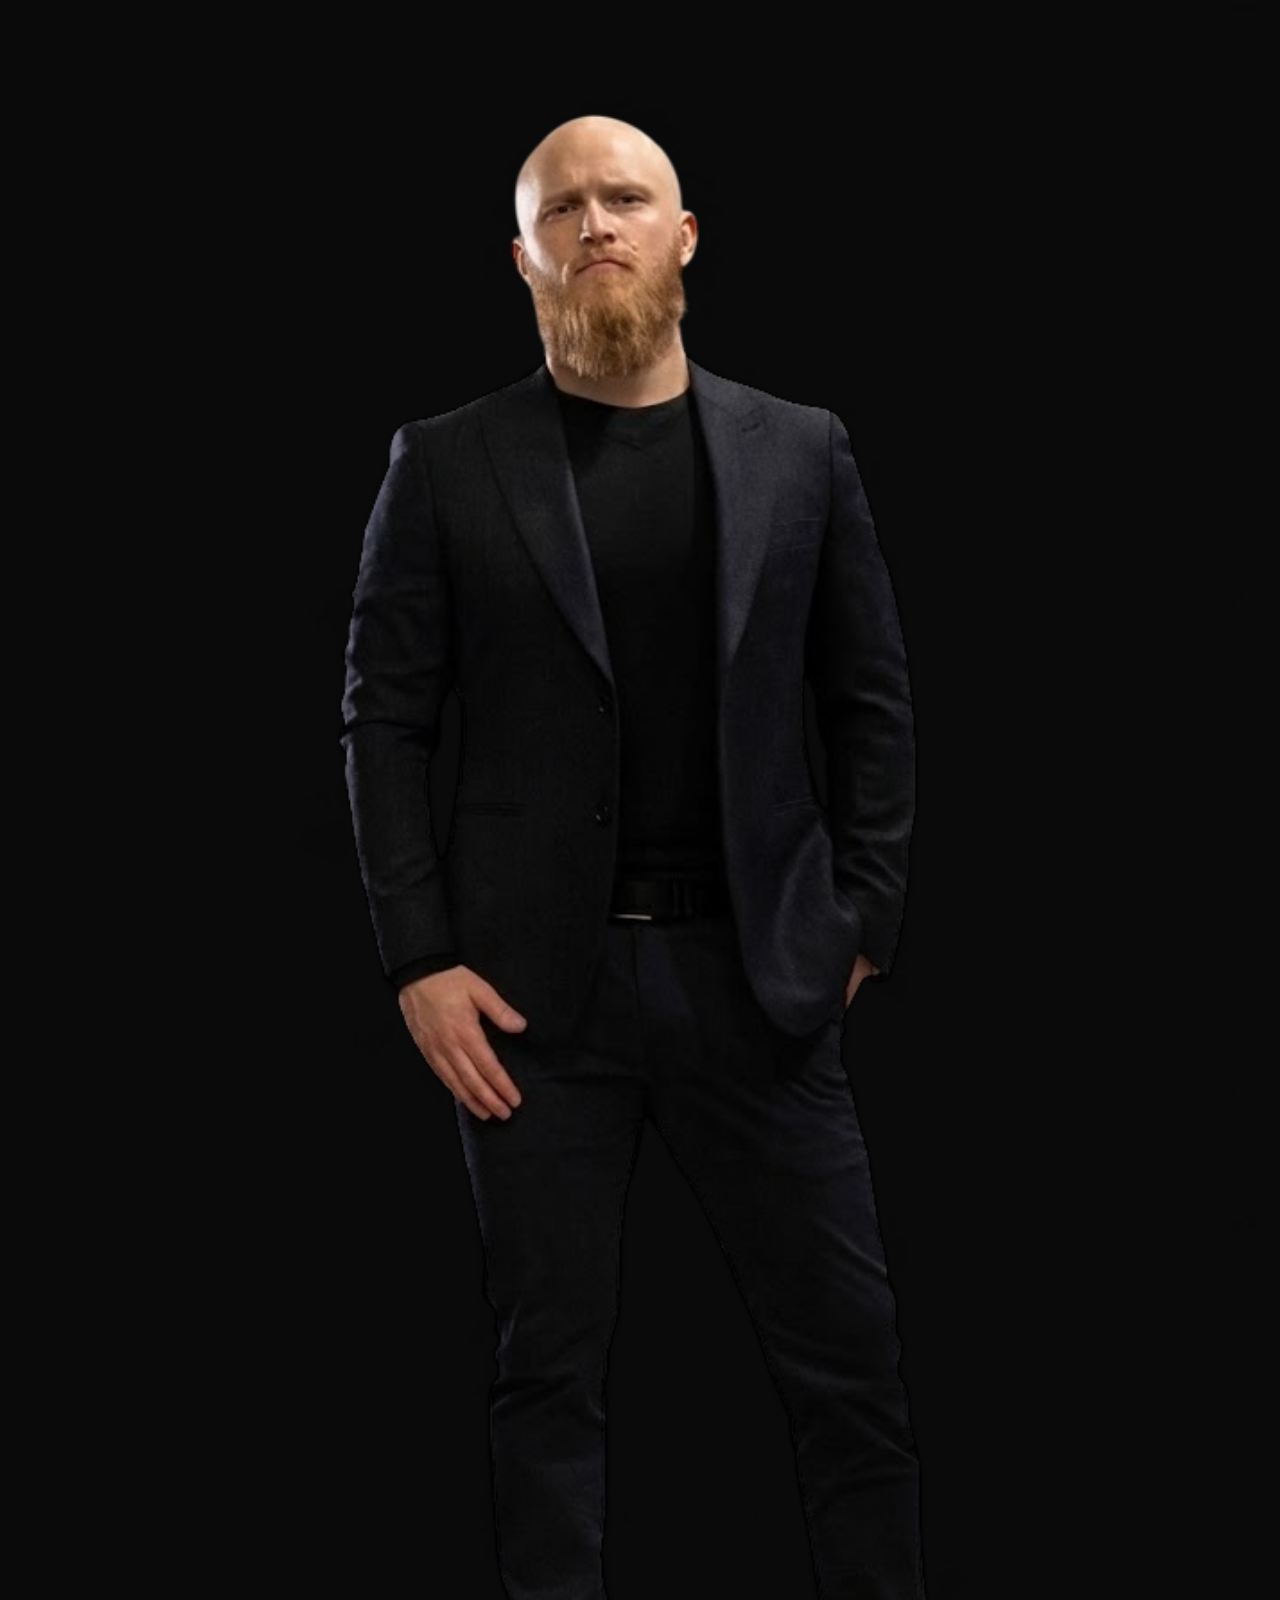
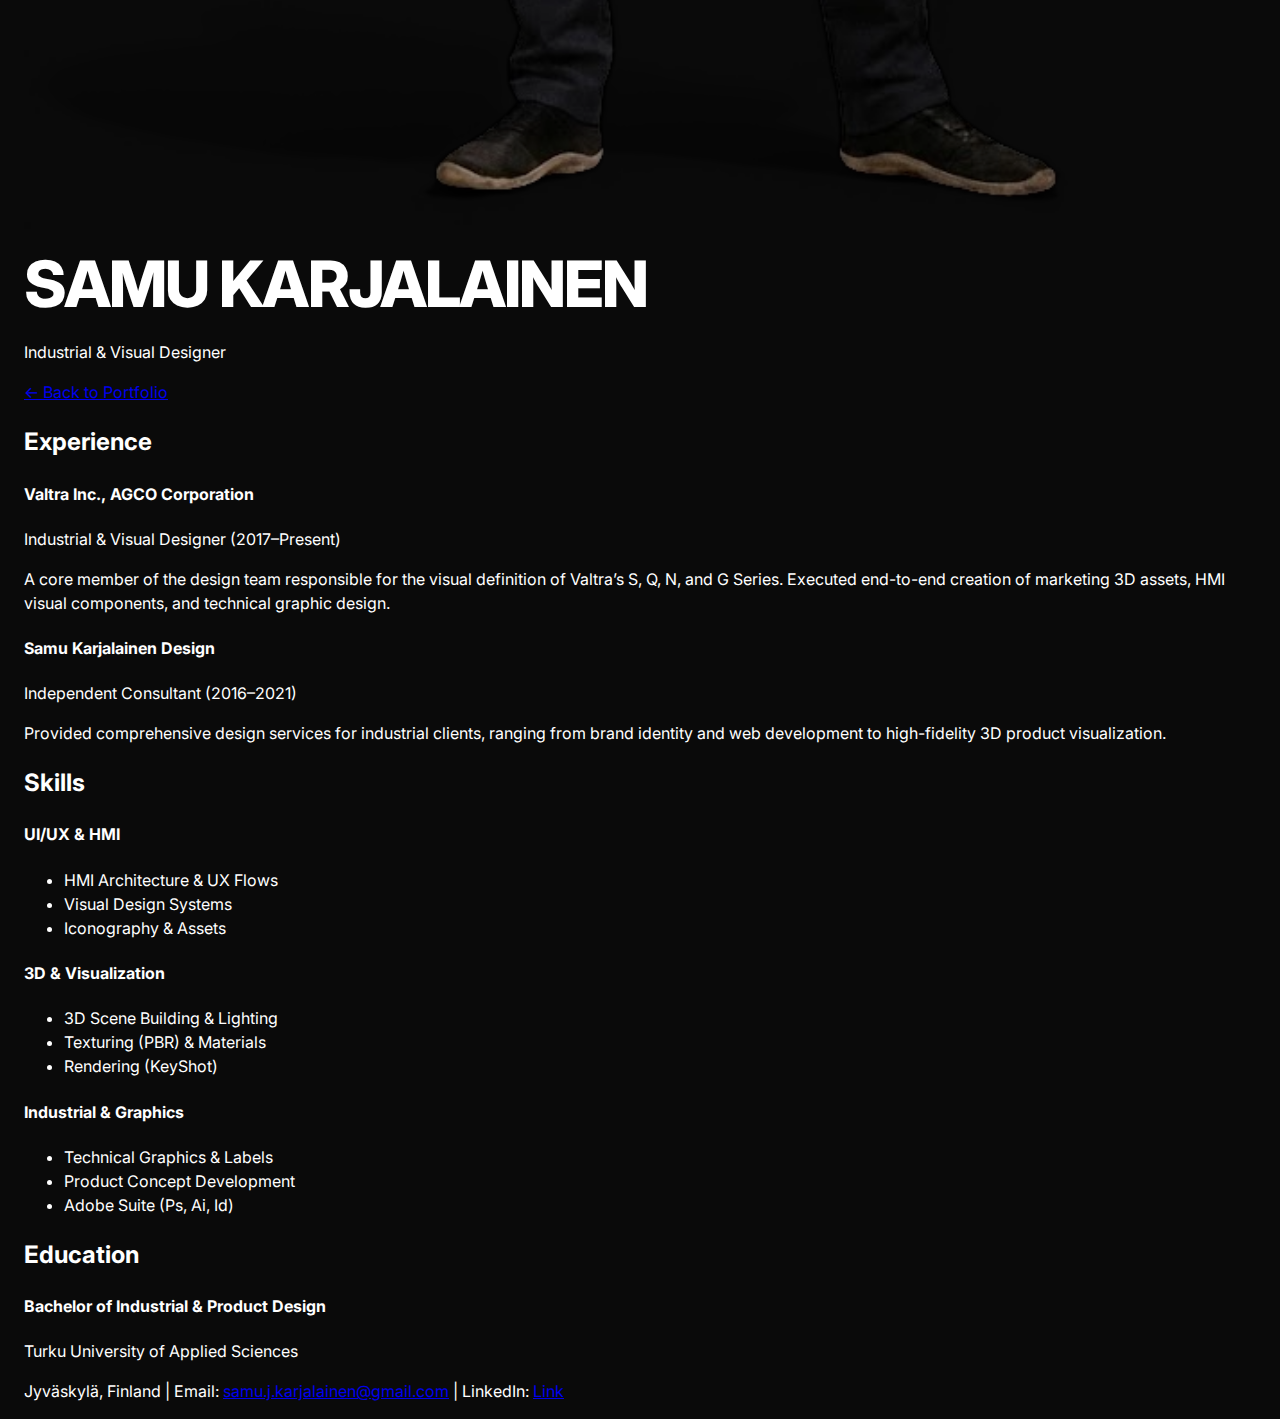
<file: cv.html>
<!DOCTYPE html>
<html lang="en">
<head>
    <meta charset="UTF-8">
    <meta name="viewport" content="width=device-width, initial-scale=1.0">
    <title>Samu Karjalainen | Curriculum Vitae</title>
    
    <link rel="icon" type="image/svg+xml" href="svg/S_logo_circle.svg">
    <link rel="alternate icon" href="svg/portfolio-favicon.ico">
    
    <link rel="preconnect" href="https://fonts.googleapis.com">
    <link rel="preconnect" href="https://fonts.gstatic.com" crossorigin>
    <link href="https://fonts.googleapis.com/css2?family=Inter:wght@300;400;500;600;700;800&display=swap" rel="stylesheet">
    
    <link rel="stylesheet" href="style.css">
</head>
<body class="cv-page">

    <header class="cv-header">
        <div class="container cv-header-grid">
            <div class="cv-profile-image">
                <img src="img/samu2.png" alt="Samu Karjalainen Profile">
            </div>
            
            <div class="cv-header-info">
                <h1>SAMU KARJALAINEN</h1>
                <p>Industrial & Visual Designer</p>
                <a href="index.html" class="back-link">← Back to Portfolio</a>
            </div>
        </div>
    </header>

    <section class="cv-section-experience">
        <div class="container cv-grid-two-col">
            <h2 class="cv-heading">Experience</h2>
            <div class="cv-list">
                <div class="cv-item">
                    <h4>Valtra Inc., AGCO Corporation</h4>
                    <span class="cv-role">Industrial & Visual Designer (2017–Present)</span>
                    <p>A core member of the design team responsible for the visual definition of Valtra’s S, Q, N, and G Series. Executed end-to-end creation of marketing 3D assets, HMI visual components, and technical graphic design.</p>
                </div>
                <div class="cv-item">
                    <h4>Samu Karjalainen Design</h4>
                    <span class="cv-role">Independent Consultant (2016–2021)</span>
                    <p>Provided comprehensive design services for industrial clients, ranging from brand identity and web development to high-fidelity 3D product visualization.</p>
                </div>
            </div>
        </div>
    </section>

    <section class="cv-section-skills">
        <div class="container cv-grid-two-col">
            <h2 class="cv-heading">Skills</h2>
            <div class="skills-grid">
                <div class="skill-category">
                    <h4>UI/UX & HMI</h4>
                    <ul>
                        <li>HMI Architecture & UX Flows</li>
                        <li>Visual Design Systems</li>
                        <li>Iconography & Assets</li>
                    </ul>
                </div>
                <div class="skill-category">
                    <h4>3D & Visualization</h4>
                    <ul>
                        <li>3D Scene Building & Lighting</li>
                        <li>Texturing (PBR) & Materials</li>
                        <li>Rendering (KeyShot)</li>
                    </ul>
                </div>
                <div class="skill-category">
                    <h4>Industrial & Graphics</h4>
                    <ul>
                        <li>Technical Graphics & Labels</li>
                        <li>Product Concept Development</li>
                        <li>Adobe Suite (Ps, Ai, Id)</li>
                    </ul>
                </div>
            </div>
        </div>
    </section>

    <section class="cv-section-education">
        <div class="container cv-grid-two-col">
            <h2 class="cv-heading">Education</h2>
            <div class="cv-list">
                <div class="cv-item">
                    <h4>Bachelor of Industrial & Product Design</h4>
                    <span class="cv-role">Turku University of Applied Sciences</span>
                </div>
            </div>
        </div>
    </section>

    <footer class="cv-footer">
        <div class="container">
            <p>Jyväskylä, Finland | Email: <a href="mailto:samu.j.karjalainen@gmail.com">samu.j.karjalainen@gmail.com</a> | LinkedIn: <a href="https://www.linkedin.com/in/karjalaisensamu/">Link</a></p>
        </div>
    </footer>

</body>
</html>
</file>
<file: style.css>
:root {
    --bg: #0a0a0a;
    --card-bg: #141414;
    --text: #ffffff;
    --text-muted: #888888;
    --accent: #FF7A00;
    --container: 1240px;
}

body {
    background: var(--bg);
    color: var(--text);
    font-family: 'Inter', sans-serif;
    margin: 0;
    line-height: 1.5;
}

img { width: 100%; height: auto; display: block; }

.container {
    max-width: var(--container);
    margin: 0 auto;
    padding: 0 24px;
}

/* --- HERO --- */
.hero-section {
    min-height: 100vh;
    display: flex;
    align-items: center;
    padding: 80px 0;
}
.hero-grid {
    display: grid;
    grid-template-columns: 0.9fr 1fr;
    gap: 60px;
    align-items: center;
}
.hero-content { text-align: right; }
h1 {
    font-size: clamp(3rem, 5vw, 5rem);
    line-height: 1;
    font-weight: 800;
    margin: 16px 0 24px;
    letter-spacing: -0.03em;
}
.eyebrow {
    text-transform: uppercase;
    letter-spacing: 0.2em;
    font-size: 0.85rem;
    color: var(--text-muted);
}
.accent { color: var(--accent); }
.hero-visual img {
    max-height: 85vh;
    object-fit: contain;
}

/* --- SHOWCASE (TRACTOR) --- */
.showcase-section {
    position: relative;
    padding: 0;
    overflow: hidden;
    background: #000;
}
.showcase-visual {
    width: 100%;
    display: flex;
    justify-content: center;
}
.hero-product-img {
    max-width: 1600px; /* Allows image to be massive */
    width: 100%;
}
.award-reel-container {
    position: absolute;
    bottom: 5%;
    width: 100%;
    z-index: 10;
}
.award-track {
    display: flex;
    gap: 80px;
    animation: scroll 30s linear infinite;
    width: max-content;
}
.award-item {
    display: flex;
    align-items: center;
    gap: 16px;
    color: rgba(255,255,255,0.7);
    font-weight: 600;
}
.award-item img {
    height: 40px;
    width: auto;
    filter: grayscale(100%) brightness(1000%); /* Turns logos white */
}

/* --- CASE STUDY --- */
.case-study-section { padding: 160px 0; }
.case-grid {
    display: grid;
    grid-template-columns: 1fr 1.2fr;
    gap: 80px;
    align-items: center;
}
.case-visual img {
    box-shadow: 0 20px 60px rgba(0,0,0,0.5);
    border-radius: 4px;
}
.case-meta {
    display: flex;
    gap: 40px;
    margin: 32px 0;
    border-top: 1px solid #333;
    border-bottom: 1px solid #333;
    padding: 24px 0;
}
.case-meta h4 { margin: 0 0 8px; font-size: 0.9rem; color: var(--accent); }
.case-meta p { margin: 0; font-size: 0.95rem; }

/* --- PROJECTS --- */
.projects-section { padding: 0 0 160px; }
.section-heading {
    font-size: 2rem;
    margin-bottom: 60px;
    border-bottom: 1px solid #333;
    padding-bottom: 24px;
}
.projects-grid {
    display: grid;
    grid-template-columns: repeat(3, 1fr); /* 3 Columns */
    gap: 32px;
}
.project-card {
    text-decoration: none;
    color: white;
    background: var(--card-bg);
    border-radius: 8px;
    overflow: hidden;
    transition: transform 0.3s ease;
}
.project-card:hover { transform: translateY(-8px); }
.card-image {
    height: 280px;
    overflow: hidden;
    background: #222;
}
.card-image img {
    width: 100%;
    height: 100%;
    object-fit: cover;
    transition: transform 0.5s ease;
}
.project-card:hover .card-image img { transform: scale(1.05); }
.card-info { padding: 24px; }
.card-info h3 { margin: 0 0 8px; font-size: 1.25rem; }
.tag { color: var(--text-muted); font-size: 0.85rem; text-transform: uppercase; }

/* --- 6. AWARDS VISUAL LIST --- */
.awards-list-section {
    padding: 120px 0;
    background: var(--bg-dark);
}

.award-grid-visual {
    display: flex;
    flex-direction: column;
    border-top: 1px solid #333;
}

.award-visual-row {
    display: flex;
    justify-content: space-between;
    align-items: center;
    padding: 32px 0; /* Tall, spacious rows */
    border-bottom: 1px solid #333;
    text-decoration: none;
    transition: all 0.4s cubic-bezier(0.16, 1, 0.3, 1);
    position: relative;
    overflow: hidden;
}

/* LEFT SIDE: Typography */
.award-info {
    display: flex;
    flex-direction: column;
    gap: 8px;
    position: relative;
    z-index: 2;
}

.award-year {
    font-family: monospace;
    font-size: 0.85rem;
    color: var(--text-muted);
    margin-bottom: 4px;
}

.award-project {
    color: white;
    font-size: 1.75rem; /* Large, magazine-style font */
    font-weight: 700;
    margin: 0;
    letter-spacing: -0.02em;
}

.award-title {
    font-size: 1rem;
    color: var(--text-muted);
    font-weight: 500;
}

.text-accent {
    color: var(--accent); /* Highlight "Best of Best" */
}

/* RIGHT SIDE: The Logo */
.award-icon {
    width: 80px; /* Fixed width for alignment */
    height: 80px;
    display: flex;
    align-items: center;
    justify-content: center;
    transition: transform 0.4s ease;
    opacity: 0.5; /* Dimmed by default */
}

.award-icon img {
    width: 100%;
    height: auto;
    object-fit: contain;
    /* Force logo to be monochrome white */
    filter: grayscale(100%) invert(1) brightness(0.8);
    transition: filter 0.3s ease;
}

/* --- HOVER EFFECTS --- */
.award-visual-row:hover {
    background: #111; /* Subtle background shift */
    padding-left: 20px; /* Slide content right */
    padding-right: 20px;
    border-color: #555;
}

.award-visual-row:hover .award-icon {
    opacity: 1;
    transform: scale(1.1); /* Logo grows slightly */
}

.award-visual-row:hover .award-icon img {
    /* Reveal original logo colors (or bright white) on hover */
    /* Option A: Bright White */
    filter: grayscale(100%) invert(1) brightness(2); 
    
    /* Option B: If you want Original Colors (Red Dot becomes Red), use this instead: */
    /* filter: grayscale(0%) invert(0) brightness(1); */
}

.award-visual-row:hover .award-project {
    color: var(--accent); /* Project title turns orange */
}

/* RESPONSIVE */
@media (max-width: 768px) {
    .award-visual-row {
        align-items: flex-start;
    }
    .award-project { font-size: 1.4rem; }
    .award-icon {
        width: 50px;
        height: 50px;
        align-self: flex-start;
        margin-top: 5px;
    }
}
/* --- FOOTER --- */
.footer-section {
    padding: 120px 0;
    text-align: center;
    border-top: 1px solid #222;
}
.big-cta {
    font-size: clamp(3rem, 6vw, 6rem);
    margin: 24px 0 48px;
    line-height: 1;
}
.footer-links {
    display: flex;
    justify-content: center;
    gap: 32px;
    align-items: center;
}
.btn {
    background: white;
    color: black;
    padding: 16px 32px;
    font-weight: 600;
    border-radius: 4px;
}
.btn-text {
    color: var(--text-muted);
    font-weight: 500;
}
.btn-text:hover { color: var(--accent); }

/* --- ANIMATION --- */
@keyframes scroll {
    0% { transform: translateX(0); }
    100% { transform: translateX(-50%); }
}

/* --- MOBILE --- */
@media (max-width: 1024px) {
    .hero-grid, .case-grid, .projects-grid {
        grid-template-columns: 1fr;
        text-align: center;
    }
    .hero-content { 
        text-align: center; 
        order: 1; /* Text first */
    } 
    .hero-visual { order: 2; }
    .case-meta { justify-content: center; }
    h1 { font-size: 3rem; }
}
</file>
